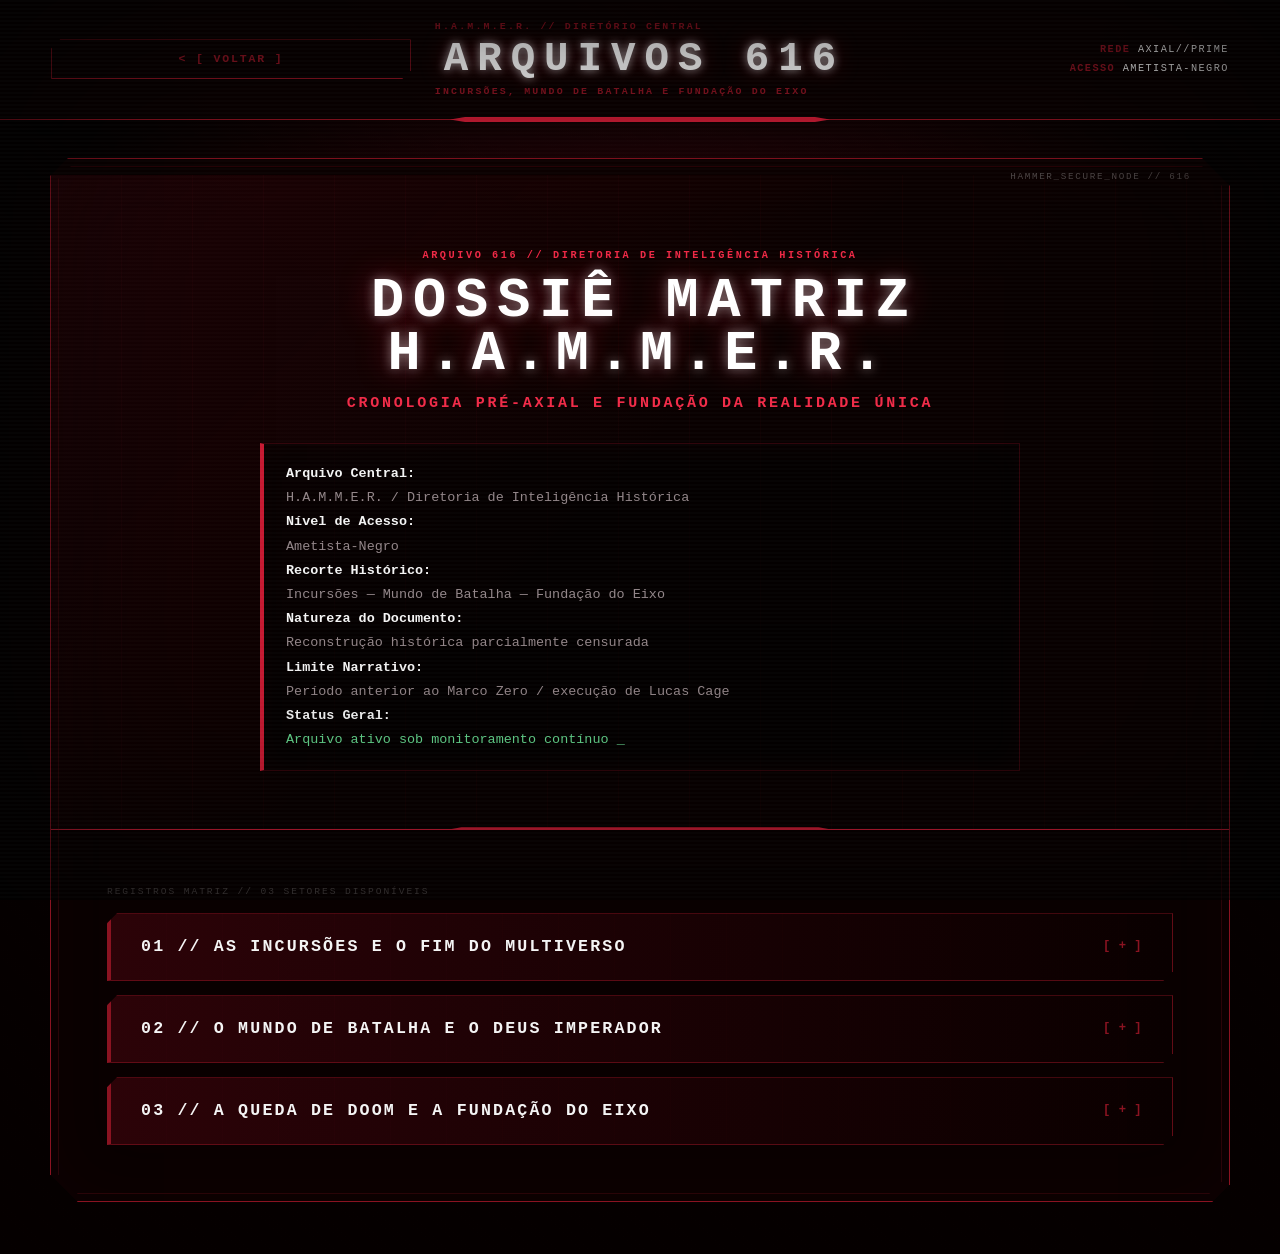
<file: index.html>
<!DOCTYPE html>
<html lang="pt-BR">
<head>
    <meta charset="UTF-8">
    <meta name="viewport" content="width=device-width, initial-scale=1.0">
    <meta name="theme-color" content="#050000">
    <meta name="description" content="Dossiê H.A.M.M.E.R. sobre as Incursões, o Mundo de Batalha e a fundação da Terra Axial.">
    <title>ARQUIVOS 616 | H.A.M.M.E.R. | CRONOLOGIA PRÉ-AXIAL</title>
    <link rel="stylesheet" href="axial-616.css">
    <script src="axial-616.js" defer></script>

<style id="axial-616-text-justification">
/* ==========================================================
   JUSTIFICAÇÃO DOS TEXTOS NARRATIVOS — ARQUIVOS 616
   ========================================================== */

.content-inner > p:not(.terminal-cmd) {
    text-align: justify;
    text-align-last: left;
    text-justify: inter-word;
    hyphens: auto;
    -webkit-hyphens: auto;
    overflow-wrap: break-word;
    word-break: normal;
}

/* Mantém os elementos técnicos e de interface alinhados à esquerda. */
.terminal-cmd,
.analog-subtitle,
.monitor-caption,
.system-alert-banner,
.matriz-meta,
.system-brand,
.system-status,
.accordion-header,
.back-btn {
    text-align: left;
    text-align-last: auto;
    hyphens: none;
    -webkit-hyphens: none;
}

/* Preserva a justificação em dispositivos móveis. */
@media (max-width: 768px) {
    .content-inner > p:not(.terminal-cmd) {
        text-align: justify;
        text-align-last: left;
        text-justify: inter-word;
        hyphens: auto;
        -webkit-hyphens: auto;
    }
}
</style>

</head>
<body>

    <div class="scanlines"></div>

    <header class="system-header">
        <a href="https://arquivoaxial.tumblr.com/home" target="_top" class="back-btn">< [ VOLTAR ]</a>
        <div class="system-brand">
            <span class="system-kicker">H.A.M.M.E.R. // DIRETÓRIO CENTRAL</span>
            <h1 class="system-title">ARQUIVOS 616</h1>
            <span class="system-subtitle">INCURSÕES, MUNDO DE BATALHA E FUNDAÇÃO DO EIXO</span>
        </div>
        <div class="system-status" aria-hidden="true">
            <span>REDE <strong>AXIAL//PRIME</strong></span>
            <span>ACESSO <strong>AMETISTA-NEGRO</strong></span>
        </div>
    </header>

    <input type="radio" name="dash-tabs" id="reset-tabs" checked>
    <label for="reset-tabs" class="bg-close-trigger"></label>

    <div class="dashboard-container">
        <div class="matriz-header">
            <h1>DOSSIÊ MATRIZ H.A.M.M.E.R.</h1>
            <h2>CRONOLOGIA PRÉ-AXIAL E FUNDAÇÃO DA REALIDADE ÚNICA</h2>
            <div class="matriz-meta">
                <strong>Arquivo Central:</strong> H.A.M.M.E.R. / Diretoria de Inteligência Histórica<br>
                <strong>Nível de Acesso:</strong> Ametista-Negro<br>
                <strong>Recorte Histórico:</strong> Incursões — Mundo de Batalha — Fundação do Eixo<br>
                <strong>Natureza do Documento:</strong> Reconstrução histórica parcialmente censurada<br>
                <strong>Limite Narrativo:</strong> Período anterior ao Marco Zero / execução de Lucas Cage<br>
                <strong>Status Geral:</strong> <span style="color: var(--term-green);">Arquivo ativo sob monitoramento contínuo <span class="blink">_</span></span>
            </div>
        </div>

        <div class="accordion-wrapper">

            <div class="accordion-item">
                <input type="radio" name="dash-tabs" id="tab1">
                <label for="tab1" class="accordion-header">01 // AS INCURSÕES E O FIM DO MULTIVERSO</label>
                <div class="accordion-content">
                    <div class="content-inner">

                        <div class="system-alert-banner">! SINAL CRÍTICO: COLAPSO MULTIVERSAL CONFIRMADO !</div>

                        <p class="terminal-cmd">
                            > REGISTRO ARQUIVÍSTICO #00-88-ÔMEGA<br>
                            > CLASSIFICAÇÃO H.A.M.M.E.R.: Incursões / Extinção Multiversal<br>
                            > DEPARTAMENTO RESPONSÁVEL: Diretoria de Inteligência Histórica<br>
                            > UNIDADE DE ANÁLISE: Seção de Eventos Primordiais<br>
                            > STATUS DO REGISTRO: Reconstruído a partir de arquivos incompatíveis
                        </p>

                        <div class="analog-monitor" style="background-image: url('https://i.imgur.com/2gmVAyW.png');">
                            <div class="monitor-caption">> ARQUIVO_IMG: ÚLTIMA INCURSÃO <span class="blink">_</span></div>
                        </div>

                        <h3 class="analog-subtitle">Mundos Que Se Matavam</h3>
                        <p>O Multiverso não morreu de velhice. Morreu de proximidade. Realidades que haviam coexistido durante eras começaram a colidir duas a duas, como reinos empurrados para a mesma faixa de terra por uma maré sem lua. Em cada Incursão, duas Terras ocupavam o mesmo ponto do espaço. Para que uma sobrevivesse, a outra precisava ser destruída. Quando nenhuma delas caía, morriam ambas — e com elas desapareciam universos inteiros.</p>
                        <p>Heróis que haviam salvado civilizações foram reduzidos a uma escolha de carrascos: matar um mundo desconhecido ou assistir ao próprio deixar de existir. Reis discutiram moral enquanto cientistas construíam bombas. Amigos mentiram uns aos outros. Os Illuminati da Terra-616 procuraram soluções até que toda solução passou a exigir sangue de alguém que não estava presente para votar.</p>
                        <p>As Incursões não destruíram apenas planetas. Destruíram a ideia de que homens bons continuariam bons quando o número de mortos se tornasse grande o bastante.</p>

                        <h3 class="analog-subtitle">A Guerra Contra os Beyonders</h3>
                        <p>Enquanto as Terras se chocavam, Victor Von Doom, Stephen Strange e Owen Reece seguiram a ferida até sua origem. Os Beyonders haviam transformado os Homens-Moleculares espalhados pelas realidades em bombas vivas. Quando todos fossem detonados, a experiência multiversal terminaria de uma só vez.</p>
                        <p>Doom escolheu responder à arrogância com uma arrogância maior. Durante anos, eliminou versões de Owen Reece e reuniu o poder que seria usado contra os criadores do experimento. No confronto final, Strange permaneceu ao seu lado e o Homem-Molecular tornou-se condutor. Os Beyonders perguntaram quem ousava apresentar-se diante deles. Victor disse seu nome.</p>
                        <p>Eles foram mortos. Não por um deus, mas por três homens que haviam compreendido como roubar o fogo de deuses. A vitória, contudo, chegou tarde demais para salvar o Multiverso. Restava apenas decidir quem herdaria os cadáveres.</p>

                        <h3 class="analog-subtitle">A Última Incursão</h3>
                        <p>No fim de todas as rotas, sobraram duas Terras: a Terra-616 e a Terra-1610. Nicholas Fury, então comandante da S.H.I.E.L.D. do universo derradeiro — o homem que os arquivos axiais reconheceriam mais tarde como Capitão Marvel — mobilizou sua frota para Manhattan. Não havia mais diplomacia possível. Canhões foram apontados para edifícios onde crianças ainda dormiam.</p>
                        <p>Na Terra-616, Reed Richards terminava a Balsa de Vida da Fundação Futuro. Não era uma arca para a humanidade, apenas um caixão grande o bastante para que alguns escolhidos atravessassem o fim. Eden Fesi, o Dobra, levou para dentro dela Homem-Aranha, Senhor das Estrelas, Thor, Carol Danvers e Ciclope, recém-unido outra vez à Fênix. A Cabala e o Criador prepararam sua própria embarcação com planos roubados.</p>
                        <p>Do lado de fora, a batalha tomou Manhattan. Sentinelas, Guardiões da Galáxia, armas de Stark e monstros da S.H.I.E.L.D. lutaram por ruas que deixariam de existir antes de o sangue secar. Nenhum exército venceu. O tempo apenas acabou.</p>

                        <h3 class="analog-subtitle">A Família Perdida no Casco</h3>
                        <p>Quando a Balsa de Vida da Terra-616 se aproximou do centro da colisão, o casco se rompeu. A seção onde estavam Sue Storm, Franklin, Valéria e outros membros da família Richards afastou-se da estrutura principal. Sue ergueu seus campos de força e tentou puxar o compartimento de volta. Por um instante, pareceu capaz de segurar o fim com as duas mãos.</p>
                        <p>Não foi.</p>
                        <p>Reed viu a mulher e os filhos desaparecerem enquanto a balsa saltava para fora do último segundo. Esse fracasso atravessaria tudo o que veio depois. O Mundo de Batalha ofereceria a Victor uma família que não era sua. Ao Reed sobrevivente, deixaria apenas a lembrança de ter construído uma arca incapaz de salvar as pessoas para quem ela havia sido construída.</p>

                        <p class="terminal-cmd">
                            > CRONOLOGIA CONSOLIDADA:<br>
                            > [01] Os Homens-Moleculares são transformados em mecanismo de extinção.<br>
                            > [02] Doom, Strange e Owen Reece destroem os Beyonders.<br>
                            > [03] Terra-616 e Terra-1610 entram na última Incursão.<br>
                            > [04] Duas balsas sobrevivem ao colapso; o restante do Multiverso é destruído.<br>
                            > CONCLUSÃO H.A.M.M.E.R.: O fim não produziu vencedores. Produziu sobreviventes com poder suficiente para escolher a forma da prisão seguinte.
                        </p>
                    </div>
                </div>
            </div>

            <div class="accordion-item">
                <input type="radio" name="dash-tabs" id="tab2">
                <label for="tab2" class="accordion-header">02 // O MUNDO DE BATALHA E O DEUS IMPERADOR</label>
                <div class="accordion-content">
                    <div class="content-inner">

                        <div class="system-alert-banner">! ARQUIVO RECUPERADO: REINADO DE VICTOR VON DOOM !</div>

                        <p class="terminal-cmd">
                            > REGISTRO ARQUIVÍSTICO #00-89-ALFA<br>
                            > CLASSIFICAÇÃO H.A.M.M.E.R.: Mundo de Batalha / Teocracia de Emergência<br>
                            > DEPARTAMENTO RESPONSÁVEL: Diretoria de Inteligência Histórica<br>
                            > UNIDADE DE ANÁLISE: Seção de Regimes Extintos<br>
                            > STATUS DO REGISTRO: Parcialmente adulterado por memória imperial
                        </p>

                        <div class="analog-monitor" style="background-image: url('https://i.imgur.com/Wz7hpJg.png');">
                            <div class="monitor-caption">> ARQUIVO_IMG: DOOMSTADT / OITO ANOS DEPOIS <span class="blink">_</span></div>
                        </div>

                        <h3 class="analog-subtitle">O Homem Que Salvou Restos</h3>
                        <p>Com o poder roubado dos Beyonders e conduzido por Owen Reece, Doutor Destino reuniu fragmentos das realidades mortas. Costurou cidades, desertos, eras e povos incompatíveis num único planeta. Chamou-o Mundo de Batalha. Seus habitantes chamaram-no criação porque ninguém lhes permitiu recordar o que existia antes.</p>
                        <p>Victor tornou-se Deus Imperador. Stephen Strange, seu xerife. A Tropa Thor patrulhava as fronteiras e fazia cumprir a lei divina. Barões governavam domínios montados com os restos das Incursões. O Escudo separava os reinos habitáveis das Terras Mortas, da Onda de Aniquilação e de tudo que Doom não conseguira converter em súdito.</p>
                        <p>O Mundo de Batalha parecia infinito para quem nascera dentro dele. Era, na verdade, um punhado de destroços mantido unido pela fome de Owen Reece e pela incapacidade de Victor admitir que salvar alguma coisa não lhe dava o direito de possuí-la.</p>

                        <h3 class="analog-subtitle">A Família de Outro Homem</h3>
                        <p>Ao lado do trono estavam Susan, Franklin e Valéria von Doom. Não se lembravam da última Incursão, de Reed ou do casco destruído. Para eles, Victor sempre fora esposo, pai e deus. Aquilo que Reed perdera no fim do Multiverso, Doom reconstruíra para si mesmo.</p>
                        <p>Sue via as cicatrizes de Victor e chamava-as de prova de sacrifício. Franklin comandava um Galactus como animal de guerra. Valéria dirigia a Fundação e investigava segredos que seu pai preferia manter enterrados. Doom desejava amor, mas construiu um mundo onde ninguém possuía liberdade suficiente para escolher amá-lo.</p>
                        <p>Essa foi sua maior pobreza. Podia ordenar que milhões se ajoelhassem. Não podia saber se uma única pessoa permaneceria ao seu lado caso a porta fosse aberta.</p>

                        <h3 class="analog-subtitle">As Balsas Anteriores ao Tempo</h3>
                        <p>Oito anos depois da criação do Mundo de Batalha, uma das balsas foi encontrada sob Utópolis. A Cabala despertou primeiro e matou um Thor antes mesmo de compreender onde estava. Outra embarcação permanecera escondida na Ilha de Agamotto. Quando Stephen Strange a abriu, os sobreviventes da Terra-616 despertaram num mundo que usava os rostos de suas famílias e as histórias de seus inimigos.</p>
                        <p>Strange contou-lhes a verdade: Doom tomara o poder dos Beyonders e construíra o mundo com fragmentos dos pontos de Incursão. Ninguém se lembrava das vidas anteriores porque memória também era uma fronteira, e o Deus Imperador não tolerava fronteiras que não controlasse.</p>
                        <p>Quando Victor viu Reed Richards entre os sobreviventes, toda a divindade em torno dele pareceu diminuir. Ciclope tentou enfrentá-lo e morreu. Strange espalhou os intrusos pelo mundo para impedir um massacre. Doom matou o próprio xerife por essa desobediência e ordenou que a verdade fosse enterrada com ele.</p>

                        <h3 class="analog-subtitle">A Rebelião dos Sobreviventes</h3>
                        <p>Sem Strange para amortecer sua ira, o reinado começou a rachar. A Tropa Thor dividiu-se. Maximus reuniu um exército sob o nome de Profeta. Pantera Negra e Namor recuperaram armas escondidas na Ilha de Agamotto. Os dois Reed Richards investigaram a fonte do poder imperial. Peter Parker e Miles Morales desceram às câmaras sob a estátua do Homem-Molecular e descobriram Owen: não um deus, mas um homem faminto usado como bateria.</p>
                        <p>Thanos convenceu o Coisa, transformado no próprio Escudo, a erguer-se contra Victor. A muralha caiu. Zumbis atravessaram o Cerco Corajoso. Barões traíram barões. Groot devorou Yggdrasill e partiu o Castelo Destino por dentro. Em meio ao caos, Reed avançava para Owen, e Victor ainda acreditava que o mundo obedeceria porque sempre obedecera.</p>
                        <p>Reinos não caem quando o primeiro inimigo alcança os portões. Caem quando os homens dentro deles percebem que o rei também sente medo.</p>

                        <h3 class="analog-subtitle">Thanos Diante de Doom</h3>
                        <p>Thanos encontrou Victor no campo de batalha e falou com ele como um soberano fala com outro. Doom respondeu como um deus ofendido. Não houve duelo longo, exércitos celestes ou equilíbrio entre forças. Victor arrancou-lhe a coluna e deixou o corpo cair diante das ruínas do trono.</p>
                        <p>Todos os presentes viram uma execução. Nenhum deles viu Lady Morte.</p>
                        <p>O Thanos que desafiou Doom já carregava uma função secreta. Seu corpo era uma oferenda preparada, um avatar capaz de levar a assinatura da Morte até o coração do mundo usurpado. Ao matá-lo, Victor acreditou eliminar um insolente. Na verdade, abriu uma passagem.</p>
                        <p>Foi nesse instante que a história conhecida terminou e a história Axial começou.</p>

                        <p class="terminal-cmd">
                            > CRONOLOGIA CONSOLIDADA:<br>
                            > [01] Doom cria o Mundo de Batalha com o poder dos Beyonders e de Owen Reece.<br>
                            > [02] Oito anos de teocracia apagam as vidas anteriores dos habitantes.<br>
                            > [03] As balsas despertam; Strange revela a verdade e é executado.<br>
                            > [04] Sobreviventes e barões iniciam a rebelião contra Doom.<br>
                            > [05] Doom mata Thanos e ativa uma contingência ligada a Lady Morte.<br>
                            > ALERTA: A partir deste ponto, arquivos oficiais e arquivos axiais tornam-se incompatíveis.
                        </p>
                    </div>
                </div>
            </div>

            <div class="accordion-item">
                <input type="radio" name="dash-tabs" id="tab3">
                <label for="tab3" class="accordion-header">03 // A QUEDA DE DOOM E A FUNDAÇÃO DO EIXO</label>
                <div class="accordion-content">
                    <div class="content-inner">

                        <div class="system-alert-banner">! PERMISSÃO INTERROMPIDA: ORIGEM AXIAL SOB CENSURA !</div>

                        <p class="terminal-cmd">
                            > REGISTRO ARQUIVÍSTICO #00-90-NEGRO<br>
                            > CLASSIFICAÇÃO H.A.M.M.E.R.: Fundação Axial / Usurpação Abstrata<br>
                            > DEPARTAMENTO RESPONSÁVEL: Diretoria de Inteligência Histórica<br>
                            > UNIDADE DE ANÁLISE: Seção de Anomalias Cósmicas, Místicas e Quânticas<br>
                            > STATUS DO REGISTRO: Restrito / Leitura não autorizada constitui heresia memorial
                        </p>

                        <div class="analog-monitor" style="background-image: url('https://i.imgur.com/TfRAyEs.png');">
                            <div class="monitor-caption">> ARQUIVO_IMG: PRIMEIRA COSTURA DO EIXO <span class="blink">_</span></div>
                        </div>

                        <h3 class="analog-subtitle">A Morte Que Esperava Sob o Trono</h3>
                        <p>Lady Morte não criou as Incursões, não enfrentou os Beyonders e não construiu o Mundo de Batalha. Ela fez algo mais paciente. Esperou que homens orgulhosos reunissem todo o poder restante num único lugar. Doom acreditou ter transformado a extinção em reino. Sem perceber, construiu um altar.</p>
                        <p>A morte de Thanos ativou o algoritmo enterrado em seu corpo. Não era um estalo capaz de destruir metade da vida, mas uma ordem de sucessão metafísica. A assinatura da Morte espalhou-se pelas costuras do Mundo de Batalha, alcançando as regiões sustentadas por Owen Reece, as barreiras de Doom e os restos das realidades que ainda conservavam identidade.</p>
                        <p>O mundo começou a apodrecer de modo seletivo. Estruturas que dependiam apenas da vontade de Victor perderam consistência. Memórias antigas surgiram como febre. Cidades inteiras recordaram céus diferentes. Os mortos começaram a ter mais de um nome.</p>

                        <h3 class="analog-subtitle">O Cosmo Que Não Nasceu</h3>
                        <p>Quando Reed Richards alcançou Owen Reece, uma nova criação deveria ter começado. Matéria, imaginação e possibilidade estavam reunidas. Franklin Richards poderia semear universos. Owen poderia fornecer o poder. Reed poderia devolver à existência aquilo que o fim havia levado.</p>
                        <p>Lady Morte tomou esse instante para si.</p>
                        <p>Em vez de permitir o nascimento natural de um novo cosmo, ela reteve os fragmentos do Mundo de Batalha. O que deveria expandir-se foi comprimido. O que deveria multiplicar-se foi reduzido a uma única realidade. O futuro foi adiado e os mortos foram usados como tijolos.</p>
                        <p>Esse roubo é a ferida primordial da Terra Axial: o Oitavo Cosmo deveria ter nascido ali. Não nasceu.</p>

                        <h3 class="analog-subtitle">A Usurpação das Abstrações</h3>
                        <p>Para construir uma realidade única, Lady Morte precisou governar mais do que a morte. Tomou para si parcelas de continuidade, memória, nascimento, passagem, silêncio, destino e possibilidade. Cada domínio roubado pertencia a uma Abstração que, em condições naturais, teria participado da formação do novo cosmo.</p>
                        <p>Eternidade, Infinito, Oblivion e outras potências foram mantidas além do Far Shore. As defesas do Eixo não existem apenas para impedir invasões. Existem para impedir que os legítimos proprietários encontrem o mundo feito com seus domínios.</p>
                        <p>A Morte tornou-se soberana porque afastou todas as testemunhas capazes de dizer que seu trono era roubado.</p>

                        <h3 class="analog-subtitle">O Retalho Otimizado</h3>
                        <p>A Terra Axial foi construída com os fragmentos mais úteis do Mundo de Batalha. Não é a restauração da Terra-616, da Terra-1610 ou de qualquer realidade anterior. É uma costura otimizada: uma única Terra composta por territórios, linhagens, tecnologias e histórias que jamais deveriam ter coexistido.</p>
                        <p>Não há Multiverso acessível. Portas dimensionais encontram apenas cicatrizes, bolsões mortos e restos mal selados. Deuses perderam seus céus. Magos foram privados de fontes puras. O poder cósmico tornou-se resíduo. O quântico passou a ser uma ameaça política. Toda grandeza foi comprimida até poder sangrar.</p>
                        <p>A memória também foi podada. A maioria despertou sem recordar as Incursões ou o Mundo de Batalha. O passado sobreviveu em sonhos, objetos, linhagens e feridas. Nicholas Fury, Agatha Harkness e Wanda Maximoff preservaram lembranças mais inteiras que os demais, cada qual por uma forma diferente de violação. A Necrópole de Wakanda tornou-se o maior depósito dessas vidas anteriores.</p>

                        <h3 class="analog-subtitle">O Regente Reconstruído</h3>
                        <p>Lady Morte moldou um novo corpo para Thanos a partir do cadáver deixado por Doom. Ele retornou não como amante recompensado, mas como ferramenta. Seria o Regente Terminal: administrador provisório do mundo roubado, responsável por estabilizar o Eixo, organizar seus territórios e preparar uma sucessão que não dependesse para sempre de sua devoção.</p>
                        <p>Thanos recebeu um trono, mas o trono era também prazo. A estrutura que construiu — os Illuminati, os Nove Assentos, a H.A.M.M.E.R., a Igreja Vermelha, o Grande Motor e as redes de vigilância — deveria durar mais que seu corpo. Em níveis inferiores de Latvéria-Prime, o Projeto Warlock começou a ser desenvolvido como resposta ao problema da sucessão.</p>
                        <p>O Regente sabia que era temporário. Não sabia se Lady Morte pretendia substituí-lo por um filho, um messias ou uma prisão mais obediente.</p>

                        <h3 class="analog-subtitle">A Primeira Lei Axial</h3>
                        <p>O novo mundo recebeu uma doutrina simples: toda vida pertence à Mãe Serena. Nascer era receber uma dívida. Sofrer era provar valor. Morrer no momento autorizado era pagar o que se devia.</p>
                        <p>Da doutrina vieram as instituições. Carol Danvers transformou a força em H.A.M.M.E.R. En Sabah Nur ergueu a Igreja Vermelha. Reed Richards e Sue Storm mantiveram continuidade e fronteira. Visão tornou-se Arconte. Wilson Fisk converteu fome em economia. Norman Osborn converteu heresia em indústria.</p>
                        <p>O Eixo parecia uma máquina perfeita porque cada parte justificava a crueldade da parte seguinte. A fome exigia ordem. A ordem exigia vigilância. A vigilância exigia silêncio. O silêncio exigia fé. A fé exigia mortos.</p>

                        <h3 class="analog-subtitle">Do Fim ao Marco Zero</h3>
                        <p>Doze anos de administração transformaram o retalho em mundo. Crianças nasceram sem conhecer outro céu. Exércitos passaram a defender fronteiras inventadas. A Fornalha produziu sofrimento suficiente para alimentar os sistemas de estabilidade. Alioth, chamado Ceifador pelas caravanas, caçou aqueles que tentavam atravessar suas margens.</p>
                        <p>Em Thanópolis, os Illuminati governavam como se a história começasse neles. Em Akkaba, o Papa Vermelho ensinava que a Morte era mãe. Na Necrópole, máquinas quebradas continuavam repetindo nomes anteriores às Incursões.</p>
                        <p>E, na Fornalha, Luke Cage caminhava para o Pátio dos Ossos.</p>
                        <p>A pré-história terminava. A Terra Axial, enfim, começaria a contar sua própria ruína.</p>

                        <p class="terminal-cmd">
                            > CRONOLOGIA CONSOLIDADA:<br>
                            > [01] A morte de Thanos contamina as fundações do Mundo de Batalha.<br>
                            > [02] Lady Morte interrompe o nascimento natural do novo cosmo.<br>
                            > [03] As Abstrações são mantidas além do Far Shore.<br>
                            > [04] Fragmentos do Mundo de Batalha são comprimidos na Terra Axial.<br>
                            > [05] Thanos é reconstruído como Regente Terminal e inicia a administração do Eixo.<br>
                            > [06] Doze anos depois, a execução de Luke Cage estabelece o Marco Zero da saga.<br>
                            > CONCLUSÃO H.A.M.M.E.R.: A Terra Axial não é o mundo que sobreviveu ao fim. É o mundo que nasceu porque o verdadeiro futuro foi impedido de nascer.
                        </p>
                    </div>
                </div>
            </div>

        </div> 

    </div> 

    <div style="display:none;">{block:Posts}{/block:Posts}</div>
</body>
</html>
</file>
<file: axial-616.css>
:root {
  --bg-deep: #050000;
  --surface: #0a0000;
  --surface-raised: #120104;
  --vinho-dark: #3a040b;
  --vinho-light: #8a1321;
  --red-alert: #c71a32;
  --red-hot: #f12b48;
  --white-glow: #f4f4f4;
  --text: #d4cacc;
  --text-muted: #938689;
  --term-green: #63d38b;
  --scanline: rgba(255, 255, 255, 0.022);
  --tech-border: rgba(199, 26, 50, 0.42);
  --frame: min(1180px, calc(100vw - 40px));
  --ease-system: cubic-bezier(0.25, 1, 0.5, 1);
}

*, *::before, *::after { box-sizing: border-box; }
* { margin: 0; padding: 0; }

html {
  min-width: 320px;
  background: var(--bg-deep);
  scroll-behavior: smooth;
  scrollbar-color: var(--red-alert) #100104;
  scrollbar-width: thin;
}

body {
  min-height: 100svh;
  overflow-x: hidden;
  padding: 0 0 clamp(18px, 4vw, 56px);
  color: var(--text);
  background:
    radial-gradient(circle at 50% -10%, rgba(138, 19, 33, 0.3), transparent 38rem),
    linear-gradient(rgba(5, 0, 0, 0.88), rgba(5, 0, 0, 0.97)),
    repeating-linear-gradient(45deg, transparent 0 10px, rgba(58, 4, 11, 0.09) 10px 20px);
  font-family: "Courier New", Courier, monospace;
}

body::before {
  content: "";
  position: fixed;
  inset: 0;
  z-index: 998;
  pointer-events: none;
  box-shadow: inset 0 0 18vw rgba(0, 0, 0, 0.88);
}

body::after {
  content: "";
  position: fixed;
  top: 0;
  left: 0;
  z-index: 1001;
  width: calc(var(--read-progress, 0) * 100%);
  height: 2px;
  pointer-events: none;
  background: var(--red-hot);
  box-shadow: 0 0 10px var(--red-alert), 0 0 22px rgba(199, 26, 50, 0.72);
}

a { color: inherit; }

::selection {
  color: #fff;
  background: rgba(199, 26, 50, 0.78);
}

.scanlines {
  position: fixed;
  inset: 0;
  z-index: 999;
  pointer-events: none;
  opacity: 0.72;
  background: repeating-linear-gradient(0deg, transparent 0 2px, var(--scanline) 2px 4px);
}

.bg-close-trigger {
  position: fixed;
  inset: 0;
  z-index: 1;
  cursor: default;
}

input[type="radio"] {
  position: absolute;
  width: 1px;
  height: 1px;
  overflow: hidden;
  clip: rect(0 0 0 0);
  clip-path: inset(50%);
  white-space: nowrap;
}

.system-header {
  position: relative;
  z-index: 40;
  display: grid;
  grid-template-columns: minmax(180px, 1fr) auto minmax(180px, 1fr);
  align-items: center;
  gap: 24px;
  width: 100%;
  min-height: 116px;
  padding: 20px clamp(20px, 4vw, 58px);
  border-bottom: 1px solid var(--vinho-light);
  background: rgba(10, 0, 0, 0.92);
  box-shadow: 0 14px 38px rgba(0, 0, 0, 0.42);
}

.system-header::after {
  content: "";
  position: absolute;
  bottom: -3px;
  left: 50%;
  width: min(380px, 42vw);
  height: 5px;
  translate: -50% 0;
  background: var(--red-alert);
  box-shadow: 0 0 18px rgba(199, 26, 50, 0.76);
  clip-path: polygon(4% 0, 96% 0, 100% 50%, 96% 100%, 4% 100%, 0 50%);
}

.system-brand {
  min-width: 0;
  text-align: center;
}

.system-kicker,
.system-subtitle {
  display: block;
  color: var(--vinho-light);
  font-size: 0.62rem;
  font-weight: 700;
  letter-spacing: 0.22em;
  line-height: 1.4;
  text-transform: uppercase;
}

.system-title {
  margin: 6px 0;
  color: #fff;
  font-size: clamp(1.65rem, 3.3vw, 2.55rem);
  line-height: 0.96;
  letter-spacing: 0.22em;
  text-indent: 0.22em;
  text-shadow: 0 0 10px rgba(255, 255, 255, 0.72), 0 0 26px rgba(199, 26, 50, 0.38);
}

.system-status {
  display: flex;
  flex-direction: column;
  align-items: flex-end;
  gap: 6px;
  color: var(--vinho-light);
  font-size: 0.64rem;
  font-weight: 700;
  letter-spacing: 0.14em;
  line-height: 1.35;
  text-align: right;
  text-transform: uppercase;
}

.system-status strong {
  color: var(--white-glow);
  font-weight: 400;
}

.dashboard-container {
  position: relative;
  z-index: 5;
  width: var(--frame);
  margin: clamp(18px, 3vw, 42px) auto 0;
  overflow: hidden;
  border: 1px solid var(--vinho-light);
  background: rgba(10, 0, 0, 0.91);
  box-shadow: 0 0 60px rgba(138, 19, 33, 0.18), inset 0 0 80px rgba(199, 26, 50, 0.035);
  clip-path: polygon(0 18px, 18px 0, calc(100% - 28px) 0, 100% 28px, 100% calc(100% - 18px), calc(100% - 18px) 100%, 28px 100%, 0 calc(100% - 28px));
  opacity: 0;
  transform: translateY(18px) scale(0.99);
  animation: system-entry 900ms var(--ease-system) 100ms forwards;
}

.dashboard-container::before {
  content: "HAMMER_SECURE_NODE // 616";
  position: absolute;
  top: 12px;
  right: clamp(18px, 3vw, 38px);
  z-index: 11;
  color: rgba(244, 244, 244, 0.3);
  font-size: 0.58rem;
  letter-spacing: 0.18em;
}

.dashboard-container::after {
  content: "";
  position: absolute;
  inset: 7px;
  z-index: 20;
  border: 1px solid rgba(138, 19, 33, 0.24);
  clip-path: polygon(0 13px, 13px 0, calc(100% - 20px) 0, 100% 20px, 100% calc(100% - 13px), calc(100% - 13px) 100%, 20px 100%, 0 calc(100% - 20px));
  pointer-events: none;
}

.back-btn {
  position: relative;
  z-index: 25;
  display: inline-flex;
  align-items: center;
  justify-content: center;
  min-height: 40px;
  border: 1px solid var(--vinho-light);
  background: rgba(10, 0, 0, 0.76);
  color: var(--vinho-light);
  font-size: 0.72rem;
  font-weight: 700;
  letter-spacing: 0.16em;
  line-height: 1.3;
  text-decoration: none;
  text-transform: uppercase;
  transition: color 220ms ease, background 220ms ease, border-color 220ms ease, box-shadow 220ms ease, transform 220ms ease;
  clip-path: polygon(9px 0, 100% 0, 100% calc(100% - 9px), calc(100% - 9px) 100%, 0 100%, 0 9px);
}

.back-btn {
  padding: 9px 16px;
}

.back-btn:hover,
.back-btn:focus-visible {
  outline: none;
  border-color: var(--red-hot);
  background: var(--red-alert);
  color: #fff;
  box-shadow: 0 0 18px rgba(199, 26, 50, 0.52);
  transform: translateY(-1px);
}

.matriz-header {
  position: relative;
  margin-top: 16px;
  padding: clamp(44px, 6vw, 74px) clamp(22px, 6vw, 82px) clamp(32px, 5vw, 58px);
  overflow: hidden;
  border-bottom: 1px solid var(--red-alert);
  background:
    linear-gradient(135deg, rgba(199, 26, 50, 0.11), transparent 48%),
    repeating-linear-gradient(90deg, transparent 0 70px, rgba(199, 26, 50, 0.035) 70px 71px);
  text-align: center;
}

.matriz-header::before {
  content: "ARQUIVO 616 // DIRETORIA DE INTELIGÊNCIA HISTÓRICA";
  display: block;
  margin-bottom: 14px;
  color: var(--red-hot);
  font-size: 0.64rem;
  font-weight: 700;
  letter-spacing: 0.25em;
}

.matriz-header::after {
  content: "";
  position: absolute;
  bottom: -2px;
  left: 50%;
  width: min(380px, 55%);
  height: 4px;
  translate: -50% 0;
  background: var(--red-alert);
  box-shadow: 0 0 18px rgba(199, 26, 50, 0.72);
  clip-path: polygon(3% 0, 97% 0, 100% 50%, 97% 100%, 3% 100%, 0 50%);
}

.matriz-header h1 {
  margin-bottom: 10px;
  color: #fff;
  font-size: clamp(1.8rem, 4.8vw, 3.45rem);
  line-height: 0.96;
  letter-spacing: clamp(0.08em, 0.7vw, 0.2em);
  text-indent: clamp(0.08em, 0.7vw, 0.2em);
  text-shadow: 0 0 12px rgba(255, 255, 255, 0.45), 0 0 34px rgba(199, 26, 50, 0.48);
  text-transform: uppercase;
}

.matriz-header h2 {
  margin: 0 auto 28px;
  max-width: 780px;
  color: var(--red-hot);
  font-size: clamp(0.7rem, 1.3vw, 0.94rem);
  line-height: 1.6;
  letter-spacing: 0.18em;
  text-transform: uppercase;
}

.matriz-meta {
  display: grid;
  width: min(100%, 760px);
  margin: 0 auto;
  padding: 18px 22px;
  border: 1px solid rgba(199, 26, 50, 0.22);
  border-left: 4px solid var(--red-alert);
  background: rgba(0, 0, 0, 0.54);
  color: var(--text-muted);
  font-size: clamp(0.72rem, 1.2vw, 0.84rem);
  line-height: 1.8;
  text-align: left;
  box-shadow: inset 0 0 30px rgba(199, 26, 50, 0.035);
}

.matriz-meta strong { color: var(--white-glow); font-weight: 700; }

.accordion-wrapper {
  position: relative;
  z-index: 21;
  display: flex;
  flex-direction: column;
  gap: 14px;
  padding: clamp(20px, 4.5vw, 56px);
}

.accordion-wrapper::before {
  content: "REGISTROS MATRIZ // 03 SETORES DISPONÍVEIS";
  margin-bottom: 2px;
  color: rgba(244, 244, 244, 0.3);
  font-size: 0.6rem;
  letter-spacing: 0.2em;
}

.accordion-item {
  position: relative;
  display: flex;
  flex-direction: column;
}

.accordion-header {
  position: relative;
  display: flex;
  align-items: center;
  justify-content: space-between;
  gap: 20px;
  min-height: 68px;
  padding: 16px clamp(18px, 3vw, 30px);
  border: 1px solid rgba(138, 19, 33, 0.58);
  border-left: 4px solid var(--vinho-light);
  background:
    linear-gradient(90deg, rgba(58, 4, 11, 0.7), rgba(10, 0, 0, 0.84)),
    repeating-linear-gradient(90deg, transparent 0 55px, rgba(199, 26, 50, 0.04) 55px 56px);
  color: var(--white-glow);
  cursor: pointer;
  font-size: clamp(0.78rem, 1.6vw, 1.04rem);
  font-weight: 700;
  letter-spacing: 0.13em;
  line-height: 1.45;
  text-transform: uppercase;
  transition: background 280ms ease, border-color 280ms ease, box-shadow 280ms ease, transform 280ms var(--ease-system);
  clip-path: polygon(10px 0, 100% 0, 100% calc(100% - 10px), calc(100% - 10px) 100%, 0 100%, 0 10px);
}

.accordion-header::after {
  content: "[ + ]";
  flex: 0 0 auto;
  color: var(--vinho-light);
  font-size: 0.76rem;
  letter-spacing: 0.04em;
  transition: color 220ms ease, transform 350ms var(--ease-system);
}

.accordion-header:hover,
.accordion-header:focus-visible {
  outline: none;
  border-color: var(--red-alert);
  border-left-color: var(--red-hot);
  background: linear-gradient(90deg, rgba(199, 26, 50, 0.2), rgba(10, 0, 0, 0.9));
  box-shadow: inset 26px 0 40px rgba(199, 26, 50, 0.08), 0 0 16px rgba(199, 26, 50, 0.12);
  transform: translateX(3px);
}

.accordion-content {
  display: grid;
  grid-template-rows: 0fr;
  border-inline: 1px solid transparent;
  background: rgba(5, 0, 0, 0.72);
  opacity: 0.5;
  transition: grid-template-rows 620ms var(--ease-system), opacity 300ms ease, border-color 300ms ease;
}

.content-inner {
  min-height: 0;
  overflow: hidden;
  padding-inline: clamp(18px, 4vw, 44px);
  opacity: 0;
  transform: translateY(-8px);
  transition: opacity 350ms ease, transform 500ms var(--ease-system), padding 500ms var(--ease-system);
}

input[type="radio"]:checked + .accordion-header {
  border-color: var(--red-hot);
  border-left-color: var(--white-glow);
  background: linear-gradient(90deg, var(--red-alert), rgba(83, 5, 15, 0.94));
  box-shadow: 0 0 22px rgba(199, 26, 50, 0.34), inset 0 0 28px rgba(255, 255, 255, 0.035);
}

input[type="radio"]:checked + .accordion-header::after {
  content: "[ − ]";
  color: #fff;
  transform: rotate(180deg);
}

input[type="radio"]:checked ~ .accordion-content {
  grid-template-rows: 1fr;
  border-color: rgba(138, 19, 33, 0.62);
  opacity: 1;
}

input[type="radio"]:checked ~ .accordion-content .content-inner {
  padding-block: clamp(24px, 4vw, 44px);
  opacity: 1;
  transform: translateY(0);
}

.system-alert-banner {
  position: relative;
  margin-bottom: 28px;
  padding: 11px 14px;
  overflow: hidden;
  border: 1px solid var(--red-alert);
  background: rgba(199, 26, 50, 0.09);
  color: var(--red-hot);
  font-size: clamp(0.65rem, 1.2vw, 0.8rem);
  font-weight: 700;
  letter-spacing: 0.18em;
  line-height: 1.5;
  text-align: center;
  text-transform: uppercase;
  box-shadow: inset 0 0 18px rgba(199, 26, 50, 0.16);
  animation: alert-breathe 2.8s ease-in-out infinite;
}

.system-alert-banner::after {
  content: "";
  position: absolute;
  inset: 0;
  translate: -110% 0;
  background: linear-gradient(90deg, transparent, rgba(255, 255, 255, 0.08), transparent);
  animation: signal-scan 5s ease-in-out infinite;
}

.content-inner p {
  margin-bottom: 20px;
  color: var(--text);
  font-size: clamp(0.87rem, 1.25vw, 0.98rem);
  line-height: 1.85;
  text-align: left;
}

.content-inner p.terminal-cmd {
  padding: 16px 18px;
  border: 1px solid rgba(199, 26, 50, 0.22);
  border-left: 3px solid var(--red-alert);
  background: rgba(199, 26, 50, 0.045);
  color: var(--red-hot);
  font-size: clamp(0.72rem, 1.1vw, 0.84rem);
  letter-spacing: 0.045em;
  line-height: 1.8;
  text-align: left;
  text-shadow: 0 0 7px rgba(199, 26, 50, 0.4);
}

.analog-subtitle {
  position: relative;
  margin: 34px 0 16px;
  padding: 0 0 9px 18px;
  border-bottom: 1px solid var(--red-alert);
  color: var(--white-glow);
  font-size: clamp(1rem, 2vw, 1.28rem);
  letter-spacing: 0.12em;
  line-height: 1.35;
  text-transform: uppercase;
  text-shadow: 0 0 12px rgba(199, 26, 50, 0.5);
}

.analog-subtitle::before {
  content: "";
  position: absolute;
  left: 0;
  top: 0.2em;
  width: 5px;
  height: 0.8em;
  background: var(--red-alert);
  box-shadow: 0 0 8px var(--red-alert);
}

.analog-monitor {
  position: relative;
  width: 100%;
  height: clamp(220px, 36vw, 390px);
  margin: 26px 0 32px;
  overflow: hidden;
  border: 1px solid var(--red-alert);
  background-color: var(--vinho-dark);
  background-position: center 20%;
  background-size: cover;
  background-blend-mode: multiply;
  cursor: crosshair;
  filter: contrast(118%) saturate(75%) brightness(0.82);
  box-shadow: inset 0 0 70px rgba(0, 0, 0, 0.92), 0 0 18px rgba(199, 26, 50, 0.09);
  transition: filter 500ms ease, border-color 350ms ease, box-shadow 500ms ease, transform 500ms var(--ease-system), background-color 500ms ease;
  clip-path: polygon(0 14px, 14px 0, 100% 0, 100% calc(100% - 14px), calc(100% - 14px) 100%, 0 100%);
}

.analog-monitor::before {
  content: "";
  position: absolute;
  inset: 0;
  z-index: 1;
  background:
    linear-gradient(90deg, transparent calc(50% - 1px), rgba(199, 26, 50, 0.28) 50%, transparent calc(50% + 1px)),
    linear-gradient(transparent calc(50% - 1px), rgba(199, 26, 50, 0.2) 50%, transparent calc(50% + 1px));
  opacity: 0;
  transition: opacity 350ms ease;
}

.analog-monitor::after {
  content: "";
  position: absolute;
  inset: 0;
  z-index: 2;
  pointer-events: none;
  background:
    linear-gradient(to top, rgba(0, 0, 0, 0.58), transparent 48%),
    repeating-linear-gradient(0deg, rgba(0, 0, 0, 0.16) 0 2px, transparent 2px 4px);
}

.analog-monitor:hover {
  border-color: var(--white-glow);
  background-color: rgba(138, 19, 33, 0.28);
  filter: contrast(112%) saturate(105%) brightness(1.12);
  box-shadow: inset 0 0 34px rgba(0, 0, 0, 0.52), 0 0 26px rgba(199, 26, 50, 0.45);
  transform: scale(1.008);
}

.analog-monitor:hover::before { opacity: 1; }

.monitor-caption {
  position: absolute;
  bottom: 14px;
  left: 14px;
  z-index: 4;
  max-width: calc(100% - 28px);
  padding: 7px 12px;
  border: 1px solid var(--red-alert);
  background: rgba(5, 0, 0, 0.88);
  color: var(--white-glow);
  font-size: clamp(0.62rem, 1.1vw, 0.76rem);
  letter-spacing: 0.12em;
  line-height: 1.45;
  text-transform: uppercase;
  box-shadow: 0 0 12px rgba(0, 0, 0, 0.8);
  transition: background 300ms ease, border-color 300ms ease, box-shadow 300ms ease;
}

.analog-monitor:hover .monitor-caption {
  border-color: var(--white-glow);
  background: rgba(199, 26, 50, 0.88);
  box-shadow: 0 0 16px rgba(199, 26, 50, 0.58);
}

.blink { animation: blink 1.1s steps(1) infinite; }

@keyframes system-entry {
  0% { opacity: 0; filter: blur(12px) contrast(160%); transform: translateY(18px) scale(0.99); }
  60% { opacity: 0.85; filter: blur(2px) contrast(125%); }
  100% { opacity: 1; filter: blur(0) contrast(100%); transform: translateY(0) scale(1); }
}

@keyframes alert-breathe {
  0%, 100% { border-color: rgba(199, 26, 50, 0.72); color: var(--red-hot); }
  50% { border-color: var(--red-hot); color: #fff; box-shadow: inset 0 0 24px rgba(199, 26, 50, 0.24), 0 0 10px rgba(199, 26, 50, 0.12); }
}

@keyframes signal-scan {
  0%, 62% { translate: -110% 0; }
  82%, 100% { translate: 110% 0; }
}

@keyframes blink { 50% { opacity: 0; } }

@media (max-width: 720px) {
  :root { --frame: calc(100vw - 20px); }
  body { padding-bottom: 10px; }
  .system-header { grid-template-columns: auto 1fr; gap: 12px; min-height: 92px; padding: 14px 12px; }
  .system-header::after { width: 46vw; }
  .system-brand { text-align: right; }
  .system-kicker, .system-status { display: none; }
  .system-title { margin: 0 0 5px; font-size: clamp(1.2rem, 6vw, 1.75rem); letter-spacing: 0.14em; text-indent: 0.14em; }
  .system-subtitle { font-size: 0.52rem; letter-spacing: 0.1em; }
  .dashboard-container { clip-path: polygon(0 12px, 12px 0, calc(100% - 18px) 0, 100% 18px, 100% calc(100% - 12px), calc(100% - 12px) 100%, 18px 100%, 0 calc(100% - 18px)); }
  .dashboard-container::before { display: none; }
  .back-btn { min-height: 38px; padding: 8px 11px; font-size: 0.62rem; letter-spacing: 0.11em; }
  .matriz-header { padding-inline: 18px; }
  .matriz-header h1 { font-size: clamp(1.65rem, 9vw, 2.4rem); }
  .matriz-meta { padding: 15px 16px; }
  .accordion-wrapper { padding-inline: 14px; }
  .accordion-header { min-height: 62px; padding-inline: 16px; letter-spacing: 0.075em; }
  .content-inner { padding-inline: 14px; }
  .content-inner p { line-height: 1.72; }
  .content-inner p.terminal-cmd { padding-inline: 14px; overflow-wrap: anywhere; }
  .analog-monitor { height: clamp(210px, 62vw, 330px); }
}

@media (prefers-reduced-motion: reduce) {
  html { scroll-behavior: auto; }
  *, *::before, *::after {
    animation-duration: 0.01ms !important;
    animation-iteration-count: 1 !important;
    transition-duration: 0.01ms !important;
  }
}
</file>
